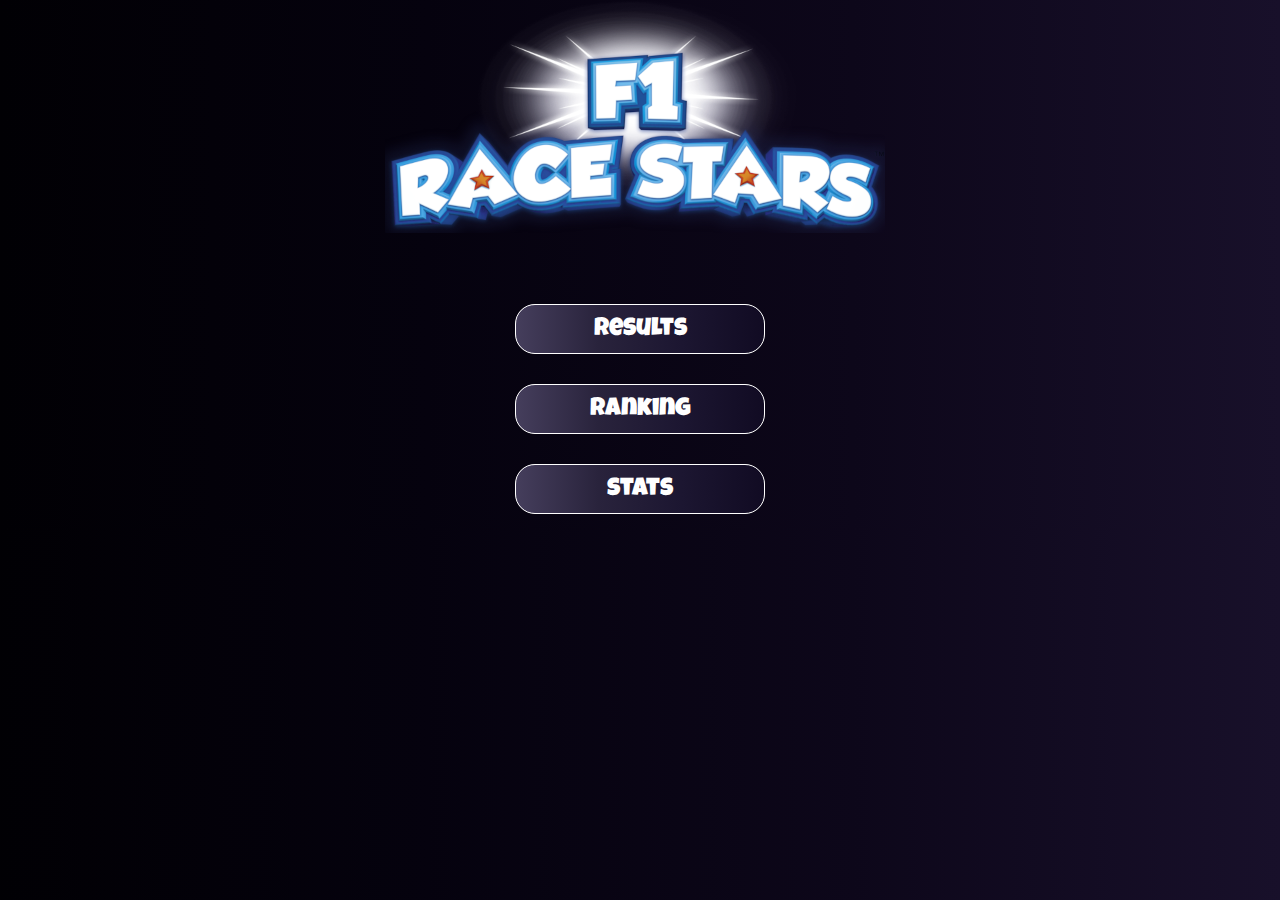
<file: results/index.html>
<!DOCTYPE html>
<html lang="en">
<head>
    <meta charset="UTF-8">
    <meta http-equiv="X-UA-Compatible" content="IE=edge">
    <meta name="viewport" content="width=device-width, initial-scale=1.0">
    <title>Race Stars League</title>
    <link rel="stylesheet" href="index.css">
</head>
<body id="res">

        <h1><a href="index.html"><img src="../img/logom.png" alt=""></a></h1>
        <menu id ="mainmenu">
            <input type="button" value="results" onclick="results()">
            <input type="button" value="ranking" onclick="ranking()">
            <input type="button" value="stats" onclick="stats()">
        </menu>

        <div id="hiddenres">
            <h2>Resultados</h2>
            <table>
            <thead>
                <th>Edição</th>
                <th>🏆 Campeão</th>
                <th>🥈 Vice-campeão</th>
                <th>🥉 Terceiro</th>
            </thead>
            <tbody>
                <tr>
                <td class="edition"><a href="https://media.discordapp.net/attachments/960263390222229545/960263491053293588/unknown.png?width=1189&height=669" target="_blank">1ª edição</a></td>
                <td class="p1"><img src="../img/Gunner.png" alt="">Gunner <span class="McLaren">McLaren</span> <span class="gunnerpt">152pts</span></td>
                <td class="p2"><img src="../img/Sliink.png" alt="">Sliink <span class="Ferrari">Ferrari</span> <span class="sliinkpt">146pts</span></td>
                <td class="p3"><img src="../img/Nekomori.png" alt="">Nekomori <span class="Caterham">Caterham</span> <span class="nekomoript">136pts</span></td>
                </tr><tr>
                <td class="edition"><a href="https://cdn.discordapp.com/attachments/960263390222229545/960290894634950727/unknown.png" target="_blank">2ª edição</a></td>
                <td class="p1"><img src="../img/Sliink.png" alt="">Sliink <span class="Ferrari">Ferrari</span> <span class="sliinkpt">108pts</span></td>
                <td class="p2"><img src="../img/Nekomori.png" alt="">Nekomori <span class="Caterham">Caterham</span> <span class="nekomoript">101pts</span></td>
                <td class="p3"><img src="../img/bot.png" alt="">Bot <span class="Marussia">Marussia</span> <span>78pts</span></td>
                <td class="hidden1">Gunner <span class="McLaren">McLaren</span> <span class="gunnerpt">66pts</span></td>
            
                </tr><tr>
                <td class="edition"><a href="https://media.discordapp.net/attachments/960263390222229545/960298352388485120/unknown.png?width=1189&height=669" target="_blank">3ª edição</a></td>
                <td class="p1"><img src="../img/Nekomori.png" alt="">Nekomori <span class="Caterham">Caterham</span> <span class="nekomoript">81pts</span></td>
                <td class="p2"><img src="../img/bot.png" alt="">Bot <span class="Mercedes">Mercedes</span> <span>61pts</span></td>
                <td class="p3"><img src="../img/Gunner.png" alt="">Gunner <span class="Ferrari">Ferrari</span> <span class="gunnerpt">49pts</span></td>
                <td class="hidden1">Sliink <span class="Ferrari">Ferrari</span> <span class="sliinkpt">49pts</span></td>
            
                </tr><tr>
                <td class="edition"><a href="https://media.discordapp.net/attachments/960263390222229545/960303268368633946/unknown.png?width=1157&height=669" target="_blank">4ª edição</a></td>
                <td class="p1"><img src="../img/Nekomori.png" alt="">Nekomori <span class="Caterham">Caterham</span> <span class="nekomoript">43pts</span></td>
                <td class="p2"><img src="../img/bot.png" alt="">Bot <span class="RedBull">Red Bull</span> <span>43pts</span></td>
                <td class="p3"><img src="../img/bot.png" alt="">Bot <span class="McLaren">McLaren</span> <span>40pts</span></td>
                <td class="hidden1">Gunner <span class="TecNova">TecNova</span> <span class="gunnerpt">35pts</span></td>
                <td class="hidden2">Sliink <span class="Ferrari">Ferrari</span> <span class="sliinkpt">22pts</span></td>
            
                </tr><tr>
                <td class="edition"><a href="https://media.discordapp.net/attachments/960263390222229545/960712081571737610/unknown.png?width=1189&height=669" target="_blank">5ª edição</a></td>
                <td class="p1"><img src="../img/Sliink.png" alt="">Sliink <span class="Ferrari">Ferrari</span> <span class="sliinkpt">103pts</span></td>
                <td class="p2"><img src="../img/Gunner.png" alt="">Gunner <span class="McLaren">McLaren</span> <span class="gunnerpt">89pts</span></td>
                <td class="p3"><img src="../img/Nekomori.png" alt="">Nekomori <span class="Caterham">Caterham</span> <span class="nekomoript">64pts</span></td>
            
                </tr><tr>
                <td class="edition"><a href="https://media.discordapp.net/attachments/960263390222229545/960722578710880316/unknown.png?width=1189&height=669" target="_blank">6ª edição</a></td>
                <td class="p1"><img src="../img/Gunner.png" alt="">Gunner <span class="McLaren">McLaren</span> <span class="gunnerpt">68pts</span></td>
                <td class="p2"><img src="../img/Sliink.png" alt="">Sliink <span class="Ferrari">Ferrari</span> <span class="sliinkpt">49pts</span></td>
                <td class="p3"><img src="../img/bot.png" alt="">Bot <span class="Mercedes">Mercedes</span> <span>34pts</span></td>
                <td class="hidden1">Nekomori <span class="Caterham">Caterham</span> <span class="nekomoript">22pts</span></td>
            
                </tr><tr>
                <td class="edition"><a href="https://media.discordapp.net/attachments/960263390222229545/961430076111601684/unknown.png?width=1189&height=669" target="_blank">7ª edição</a></td>
                <td class="p1"><img src="../img/Nekomori.png" alt="">Nekomori <span class="Caterham">Caterham</span> <span class="nekomoript">109pts</span></td>
                <td class="p2"><img src="../img/Sliink.png" alt="">Sliink <span class="McLaren">McLaren</span> <span class="sliinkpt">94pts</span></td>
                <td class="p3"><img src="../img/Gunner.png" alt="">Gunner <span class="Caterham">Caterham</span> <span class="gunnerpt">67pts</span></td>
               </tr>
               <tr>
                <td class="edition"><a href="https://media.discordapp.net/attachments/960263390222229545/961436556781039706/unknown.png?width=1189&height=669" target="_blank">8ª edição</a></td>
                <td class="p1"><img src="../img/Sliink.png" alt="">Sliink <span class="McLaren">McLaren</span> <span class="sliinkpt">83pts</span></td>
                <td class="p2"><img src="../img/Gunner.png" alt="">Gunner <span class="ToroRosso">Toro Rosso</span> <span class="gunnerpt">76pts</span></td>
                <td class="p3"><img src="../img/Nekomori.png" alt="">Nekomori <span class="Caterham">Caterham</span> <span class="nekomoript">57pts</span></td>           
                </tr>
                <tr>
                <td class="edition"><a href="https://media.discordapp.net/attachments/960263390222229545/961787301850152960/unknown.png?width=1189&height=669" target="_blank">9ª edição</a></td>
                <td class="p1"><img src="../img/Gunner.png" alt="">Gunner <span class="McLaren">McLaren</span> <span class="gunnerpt">110pts</span></td>
                <td class="p2"><img src="../img/Nekomori.png" alt="">Nekomori <span class="Caterham">Caterham</span> <span class="nekomoript">81pts</span></td>
                <td class="p3"><img src="../img/Sliink.png" alt="">Sliink <span class="Ferrari">Ferrari</span> <span class="sliinkpt">56pts</span></td>           
                </tr>
                <tr>
                <td class="edition"><a href="https://media.discordapp.net/attachments/960263390222229545/961794258040410122/unknown.png?width=1189&height=669" target="_blank">10ª edição</a></td>
                <td class="p1"><img src="../img/Sliink.png" alt="">Sliink <span class="Ferrari">Ferrari</span> <span class="sliinkpt">67pts</span></td>
                <td class="p2"><img src="../img/Nekomori.png" alt="">Nekomori <span class="Caterham">Caterham</span> <span class="nekomoript">62pts</span></td>
                <td class="p3"><img src="../img/bot.png" alt="">Bot <span class="Lotus">Lotus</span> <span>56pts</span></td>           
                <td class="hidden1">Gunner <span class="McLaren">McLaren</span> <span class="gunnerpt">52pts</span></td>
                <tr>
                
                <td class="edition"><a href="https://media.discordapp.net/attachments/960263390222229545/962186431239966720/unknown.png?width=1189&height=669" target="_blank">11ª edição</a></td>
                <td class="p1"><img src="../img/Gunner.png" alt="">Gunner <span class="Caterham">Caterham</span> <span class="gunnerpt">89pts</span></td>
                <td class="p2"><img src="../img/Sliink.png" alt="">Sliink <span class="Ferrari">Ferrari</span> <span class="sliinkpt">83pts</span></td>
                <td class="p3"><img src="../img/Nekomori.png" alt="">Nekomori <span class="Caterham">Caterham</span> <span class="nekomoript">82pts</span></td>           
            </tr>
            <tr>
                <td class="edition"><a href="https://media.discordapp.net/attachments/960263390222229545/962792695057760316/unknown.png?width=1189&height=669" target="_blank">12ª edição</a></td>
                <td class="p1"><img src="../img/Sliink.png" alt="">Sliink <span class="Ferrari">Ferrari</span> <span class="sliinkpt">185pts</span></td>
                <td class="p2"><img src="../img/Gunner.png" alt="">Gunner <span class="McLaren">McLaren</span> <span class="gunnerpt">175pts</span></td>
                <td class="p3"><img src="../img/Nekomori.png" alt="">Nekomori <span class="Caterham">Caterham</span> <span class="nekomoript">136pts</span></td>           
            </tr>
            <tr>
                <td class="edition"><a href="https://media.discordapp.net/attachments/960263390222229545/962801151147905104/unknown.png?width=1189&height=669" target="_blank">13ª edição</a></td>
                <td class="p1"><img src="../img/Nekomori.png" alt="">Nekomori <span class="Caterham">Caterham</span> <span class="nekomoript">68pts</span></td>
                <td class="p2"><img src="../img/Sliink.png" alt="">Sliink <span class="Ferrari">Ferrari</span> <span class="sliinkpt">58pts</span></td>
                <td class="p3"><img src="../img/Gunner.png" alt="">Gunner <span class="Ferrari">Ferrari</span> <span class="gunnerpt">45pts</span></td>           
            </tr>
            <tr>
                <td class="edition"><a href="https://media.discordapp.net/attachments/960263390222229545/964678823541080114/unknown.png?width=1189&height=669" target="_blank">14ª edição</a></td>
                <td class="p1"><img src="../img/Sliink.png" alt="">Sliink <span class="Ferrari">Ferrari</span> <span class="sliinkpt">80pts</span></td>
                <td class="p2"><img src="../img/Gunner.png" alt="">Gunner <span class="McLaren">McLaren</span> <span class="gunnerpt">73pts</span></td>
                <td class="p3"><img src="../img/Nekomori.png" alt="">Nekomori <span class="Marussia">Marussia</span> <span class="nekomoript">62pts</span></td>           
            </tr>
            <tr>
                <td class="edition"><a href="https://media.discordapp.net/attachments/960263390222229545/964694639477129256/unknown.png?width=1189&height=669" target="_blank">15ª edição</a></td>
                <td class="p1"><img src="../img/Gunner.png" alt="">Gunner <span class="McLaren">McLaren</span> <span class="gunnerpt">122pts</span></td>
                <td class="p2"><img src="../img/Sliink.png" alt="">Sliink <span class="Ferrari">Ferrari</span> <span class="sliinkpt">70pts</span></td>
                <td class="p3"><img src="../img/bot.png" alt="">Bot <span class="Mercedes">Mercedes</span> <span>68pts</span></td>     
                <td class="hidden1">Nekomori <span class="Williams">Williams</span> <span class="nekomoript">64pts</span></td>
            
            </tr>
            <tr>
                <td class="edition"><a href="https://media.discordapp.net/attachments/960263390222229545/1000526633964408862/unknown.png?width=1189&height=669" target="_blank">16ª edição</a></td>
                <td class="p1"><img src="../img/Nekomori.png" alt="">Nekomori <span class="Satsu">Satsu</span> <span class="nekomoript">88pts</span></td>
                <td class="p2"><img src="../img/Gunner.png" alt="">Gunner <span class="McLaren">McLaren</span> <span class="gunnerpt">73pts</span></td>
                <td class="p3"><img src="../img/Sliink.png" alt="">Sliink <span class="Ferrari">Ferrari</span> <span class="sliinkpt">63pts</span></td>           
            </tr>
            <tr>
                <td class="edition"><a href="https://media.discordapp.net/attachments/960263390222229545/1000533308918206464/unknown.png?width=1189&height=669" target="_blank">17ª edição</a></td>
                <td class="p1"><img src="../img/Gunner.png" alt="">Gunner <span class="ToroRosso">Toro Rosso</span> <span class="gunnerpt">65pts</span></td>
                <td class="p2"><img src="../img/Sliink.png" alt="">Sliink <span class="Ferrari">Ferrari</span> <span class="sliinkpt">58pts</span></td>
                <td class="p3"><img src="../img/Nekomori.png" alt="">Nekomori <span class="Caterham">Caterham</span> <span class="nekomoript">51pts</span></td>           
            </tr>
            <tr>
                <td class="edition"><a href="https://media.discordapp.net/attachments/960263390222229545/1000573734937182298/unknown.png?width=1189&height=669" target="_blank">18ª edição</a></td>
                <td class="p1"><img src="../img/bot.png" alt="">Bot <span class="Williams">Williams</span> <span>70pts</span></td>
                <td class="p2"><img src="../img/Sliink.png" alt="">Sliink <span class="Mercedes">Mercedes</span> <span class="sliinkpt">45pts</span></td>
                <td class="p3"><img src="../img/bot.png" alt="">Bot <span class="Marussia">Marussia</span> <span>45pts</span></td>    
                <td class="hidden1">Gunner <span class="McLaren">McLaren</span> <span class="gunnerpt">41pts</span></td>
                <td class="hidden2">Nekomori <span class="Caterham">Caterham</span> <span class="nekomoript">39pts</span></td>       
            </tr>
            <tr>
                <td class="edition"><a href="https://media.discordapp.net/attachments/960263390222229545/1000581032560570439/unknown.png?width=1189&height=669" target="_blank">19ª edição</a></td>
                <td class="p1"><img src="../img/Sliink.png" alt="">Sliink <span class="Lotus">Lotus</span> <span class="sliinkpt">85pts</span></td>
                <td class="p2"><img src="../img/Gunner.png" alt="">Gunner <span class="McLaren">McLaren</span> <span class="gunnerpt">81pts</span></td>
                <td class="p3"><img src="../img/bot.png" alt="">Bot <span class="Williams">Williams</span> <span>67pts</span></td>       
                <td class="hidden1">Nekomori <span class="Caterham">Caterham</span> <span class="nekomoript">43pts</span></td>    
            </tr>
            <tr>
                <td class="edition"><a href="https://media.discordapp.net/attachments/960263390222229545/1000923716856856606/unknown.png?width=1189&height=669" target="_blank">20ª edição</a></td>
                <td class="p1"><img src="../img/Gunner.png" alt="">Gunner <span class="McLaren">McLaren</span> <span class="gunnerpt">120pts</span></td>
                <td class="p2"><img src="../img/bot.png" alt="">Bot <span class="HRT">HRT</span> <span>105pts</span></td>
                <td class="p3"><img src="../img/Nekomori.png" alt="">Nekomori <span class="Caterham">Caterham</span> <span class="nekomoript">92pts</span></td>      
                <td class="hidden1">Sliink <span class="Ferrari">Ferrari</span> <span class="sliinkpt">81pts</span></td>     
            </tr>
            <tr>
            <td class="edition"><a href="https://media.discordapp.net/attachments/1003029146567450644/1071722687749173258/image.png" target="_blank">21ª edição</a></td>
            <td class="p1"><img src="../img/Sliink.png" alt="">Sliink <span class="Ferrari">Ferrari</span> <span class="dif sliinkpt">26pts</span></td>
            <td class="p2"><img src="../img/Gunner.png" alt="">Gunner <span class="McLaren">McLaren</span> <span class="dif gunnerpt">14pts</span></td>
            <td class="p3"><img src="../img/Nekomori.png" alt="">Nekomori <span class="Caterham">Caterham</span> <span class="dif nekomoript">12pts</span></td>
            </tr>
            <tr>
            <td class="edition"><a href="https://media.discordapp.net/attachments/1003386945780580423/1071573074840911943/image.png" target="_blank">22ª edição</a></td>
            <td class="p1"><img src="../img/Nekomori.png" alt="">Nekomori <span class="Caterham">Caterham</span> <span class="dif nekomoript">7pts</span></td>
            <td class="p2"><img src="../img/Sliink.png" alt="">Sliink <span class="Ferrari">Ferrari</span> <span class="dif sliinkpt">6pts</span></td>
            <td class="p3"><img src="../img/Gunner.png" alt="">Gunner <span class="Caterham">Caterham</span> <span class="dif gunnerpt">6pts</span></td>
            </tr><tr>
            <td class="edition"><a href="https://media.discordapp.net/attachments/1003386945780580423/1071573476214837258/image.png" target="_blank">23ª edição</a></td>
            <td class="p1"><img src="../img/Nekomori.png" alt="">Nekomori <span class="Caterham">Caterham</span> <span class="dif nekomoript">8pts</span></td>
            <td class="p2"><img src="../img/Gunner.png" alt="">Gunner <span class="Caterham">Caterham</span> <span class="dif gunnerpt">5pts</span></td>
            <td class="p3"><img src="../img/Sliink.png" alt="">Sliink <span class="Sauber">Sauber</span> <span class="dif sliinkpt">5pts</span></td>
            </tr><tr>
            <td class="edition"><a href="https://media.discordapp.net/attachments/1007080878922543105/1071573804440096819/image.png" target="_blank">24ª edição</a></td>
            <td class="p1"><img src="../img/Nekomori.png" alt="">Nekomori <span class="Caterham">Caterham</span> <span class="dif nekomoript">7pts</span></td>
            <td class="p2"><img src="../img/Gunner.png" alt="">Gunner <span class="RedBull">Red Bull</span> <span class="dif gunnerpt">6pts</span></td>
            <td class="p3"><img src="../img/Sliink.png" alt="">Sliink <span class="Ferrari">Ferrari</span> <span class="dif sliinkpt">4pts</span></td>
            </tr><tr>
            <td class="edition"><a href="https://media.discordapp.net/attachments/1008075422002597908/1071574066080776282/image.png" target="_blank">25ª edição</a></td>
            <td class="p1"><img src="../img/Nekomori.png" alt="">Nekomori <span class="Caterham">Caterham</span> <span class="dif nekomoript">7pts</span></td>
            <td class="p2"><img src="../img/Sliink.png" alt="">Sliink <span class="Ferrari">Ferrari</span> <span class="dif sliinkpt">5pts</span></td>
            <td class="p3"><img src="../img/Gunner.png" alt="">Gunner <span class="Caterham">Caterham</span> <span class="dif gunnerpt">4pts</span></td>
            </tr><tr>
            <td class="edition"><a href="https://media.discordapp.net/attachments/1009589258790641755/1071574327562096740/image.png" target="_blank">26ª edição</a></td>
            <td class="p1"><img src="../img/Nekomori.png" alt="">Nekomori <span class="Caterham">Caterham</span> <span class="dif nekomoript">7pts</span></td>
            <td class="p2"><img src="../img/Gunner.png" alt="">Gunner <span class="Caterham">Caterham</span> <span class="dif gunnerpt">5pts</span></td>
            <td class="p3"><img src="../img/Sliink.png" alt="">Sliink <span class="Ferrari">Ferrari</span> <span class="dif sliinkpt">4pts</span></td>
            </tr><tr>
            <td class="edition"><a href="https://media.discordapp.net/attachments/1009599360612434060/1071574717573636106/image.png" target="_blank">27ª edição</a></td>
            <td class="p1"><img src="../img/Nekomori.png" alt="">Nekomori <span class="Caterham">Caterham</span> <span class="dif nekomoript">9pts</span></td>
            <td class="p2"><img src="../img/Sliink.png" alt="">Sliink <span class="Ferrari">Ferrari</span> <span class="dif sliinkpt">6pts</span></td>
            <td class="p3"><img src="../img/Gunner.png" alt="">Gunner <span class="Caterham">Caterham</span> <span class="dif gunnerpt">3pts</span></td>
            </tr><tr>
            <td class="edition"><a href="https://media.discordapp.net/attachments/1010710379292278906/1071575020066852875/image.png" target="_blank">28ª edição</a></td>
            <td class="p1"><img src="../img/Gunner.png" alt="">Gunner <span class="Caterham">Caterham</span> <span class="dif gunnerpt">7pts</span></td>
            <td class="p2"><img src="../img/Sliink.png" alt="">Sliink <span class="Lotus">Lotus</span> <span class="dif sliinkpt">6pts</span></td>
            <td class="p3"><img src="../img/Nekomori.png" alt="">Nekomori <span class="Caterham">Caterham</span> <span class="dif nekomoript">5pts</span></td>
            </tr><tr>
            <td class="edition"><a href="https://media.discordapp.net/attachments/960263390222229545/1011803444643889213/unknown.png?width=1189&height=669" target="_blank">29ª edição</a></td>
            <td class="p1"><img src="../img/Nekomori.png" alt="">Nekomori <span class="Caterham">Caterham</span> <span class="nekomoript">58pts</span></td>
            <td class="p2"><img src="../img/bot.png" alt="">Bot <span class="Sauber">Sauber</span> <span>53pts</span></td>
            <td class="p3"><img src="../img/Gunner.png" alt="">Gunner <span class="McLaren">McLaren</span> <span class="gunnerpt">35pts</span></td>
            <td class="hidden1">Sliink <span class="Lotus">Lotus</span> <span class="sliinkpt">19pts</span></td>
            </tr>
            <tr>
            <td class="edition"><a href="https://media.discordapp.net/attachments/960263390222229545/1016088965419384942/unknown.png?width=1189&height=669" target="_blank">30ª edição</a></td>
            <td class="p1"><img src="../img/Sliink.png" alt="">Sliink <span class="McLaren">McLaren</span> <span class="sliinkpt">58pts</span></td>
            <td class="p2"><img src="../img/bot.png" alt="">Bot <span class="ForceIndia">Force India</span> <span>47pts</span></td>
            <td class="p3"><img src="../img/Gunner.png" alt="">Gunner <span class="McLaren">McLaren</span> <span class="gunnerpt">42pts</span></td>
            <td class="hidden1">Nekomori <span class="Caterham">Caterham</span> <span class="nekomoript">31pts</span></td>
            </tr>
            <tr>
            <td class="edition"><a href="https://media.discordapp.net/attachments/960263390222229545/1070493705993195661/image.png?width=1189&height=669" target="_blank">31ª edição</a></td>
            <td class="p1"><img src="../img/Sliink.png" alt="">Sliink <span class="Lotus">Lotus</span> <span class="sliinkpt">94pts</span></td>
            <td class="p2"><img src="../img/Gunner.png" alt="">Gunner <span class="Caterham">Caterham</span> <span class="gunnerpt">88pts</span></td>
            <td class="p3"><img src="../img/Nekomori.png" alt="">Nekomori <span class="Caterham">Caterham</span> <span class="nekomoript">73pts</span></td>
            </tr>
            <tr>
                <td class="edition"><a href="https://media.discordapp.net/attachments/960263390222229545/1071831730966757456/image.png?width=1189&height=669" target="_blank">32ª edição</a></td>
                <td class="p1"><img src="../img/Nekomori.png" alt="">Nekomori <span class="Caterham">Caterham</span> <span class="nekomoript">91pts</span></td>
                <td class="p2"><img src="../img/Sliink.png" alt="">Sliink <span class="Lotus">Lotus</span> <span class="sliinkpt">81pts</span></td>
                <td class="p3"><img src="../img/Gunner.png" alt="">Gunner <span class="McLaren">McLaren</span> <span class="gunnerpt">60pts</span></td>
                </tr>
                <tr>
                <td class="edition"><a href="https://media.discordapp.net/attachments/960263390222229545/1071841054778724402/image.png?width=1189&height=669" target="_blank">33ª edição</a></td>
                <td class="p1"><img src="../img/Sliink.png" alt="">Sliink <span class="Ferrari">Ferrari</span> <span class="sliinkpt">103pts</span></td>
                <td class="p2"><img src="../img/Gunner.png" alt="">Gunner <span class="RedBull">Red Bull</span> <span class="gunnerpt">94pts</span></td>
                <td class="p3"><img src="../img/bot.png" alt="">Bot <span class="Williams">Williams</span> <span>69pts</span></td>
                <td class="hidden1">Nekomori <span class="Caterham">Caterham</span> <span class="nekomoript">62pts</span></td>
                </tr>
            
            
                </tbody>
        </div>
</table> 
    
    <script src="index.js"></script>
</body>
</html>
</file>
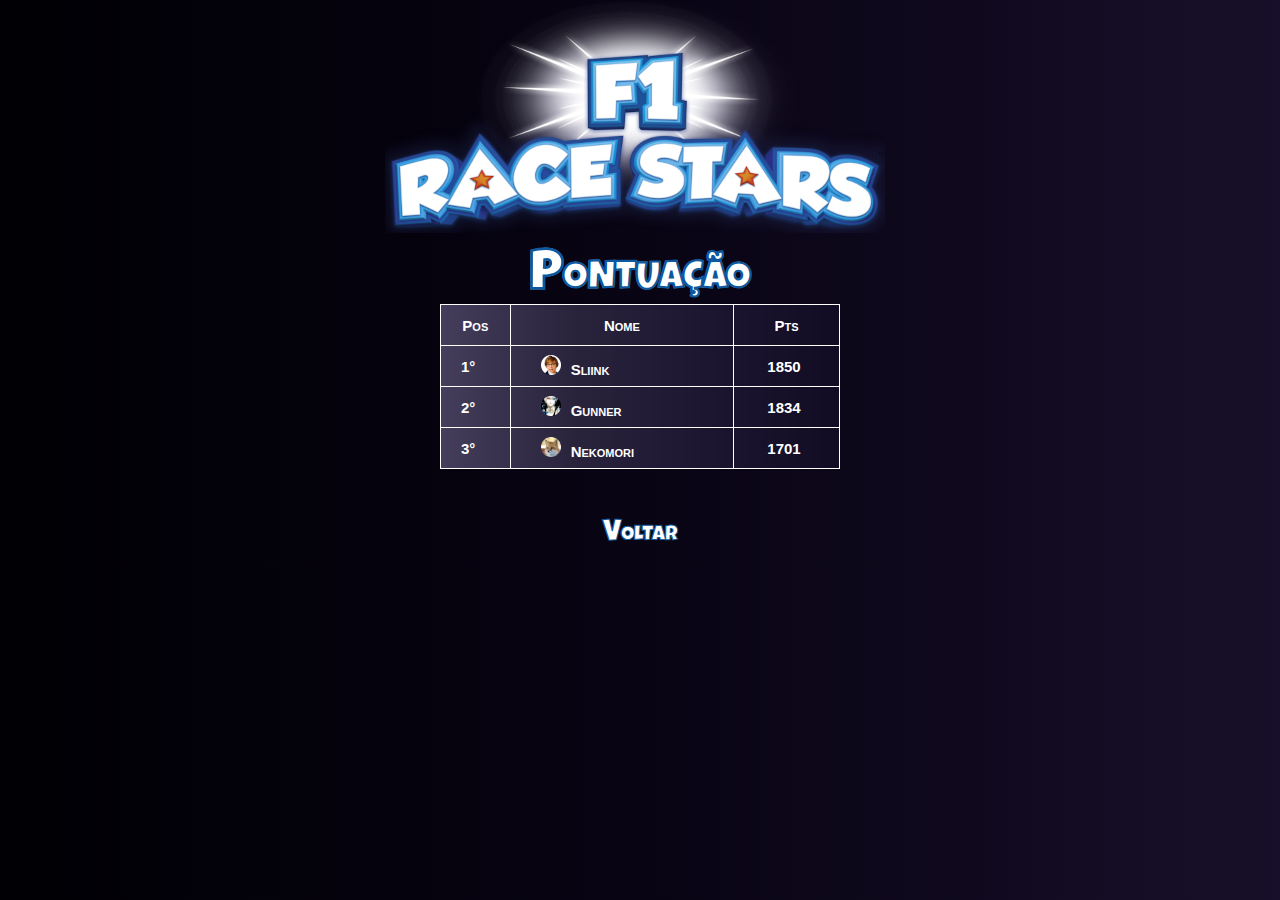
<file: pontuacao/pontuacao.html>
<!DOCTYPE html>
<html lang="en">
<head>
    <meta charset="UTF-8">
    <meta http-equiv="X-UA-Compatible" content="IE=edge">
    <meta name="viewport" content="width=device-width, initial-scale=1.0">
    <title>Race Stars League</title>
    <link rel="stylesheet" href="pontuacao.css">
</head>
<body>
    <h1><a href="../index.html"><img src="../img/logom.png" alt=""></a></h1>
    <h2>Pontuação</h2>
    <table id="pontos">
        <thead>
            <tr>
                <th>Pos</th>
                <th>Nome</th>
                <th>Pts</th>
            </tr>
        </thead>
        <tbody>
            <tr>
                <td>1°</td>
                <td class="name"><img src="../img/Sliink.png" alt="">Sliink</td>
                <td class="pts">1850</td>
            </tr>
            <tr>
                <td>2°</td>
                <td class="name"><img src="../img/Gunner.png" alt="">Gunner</td>
                <td class="pts">1834</td>
            </tr>
            <tr>
                <td>3°</td>
                <td class="name"><img src="../img/Nekomori.png" alt="">Nekomori</td>
                <td class="pts">1701</td>
            </tr>
            </tbody>
    </table>
    <div id="voltar">
        <p><a href="../index.html">Voltar</a></p>
    </div>

    
    
</body>
</html>
</file>
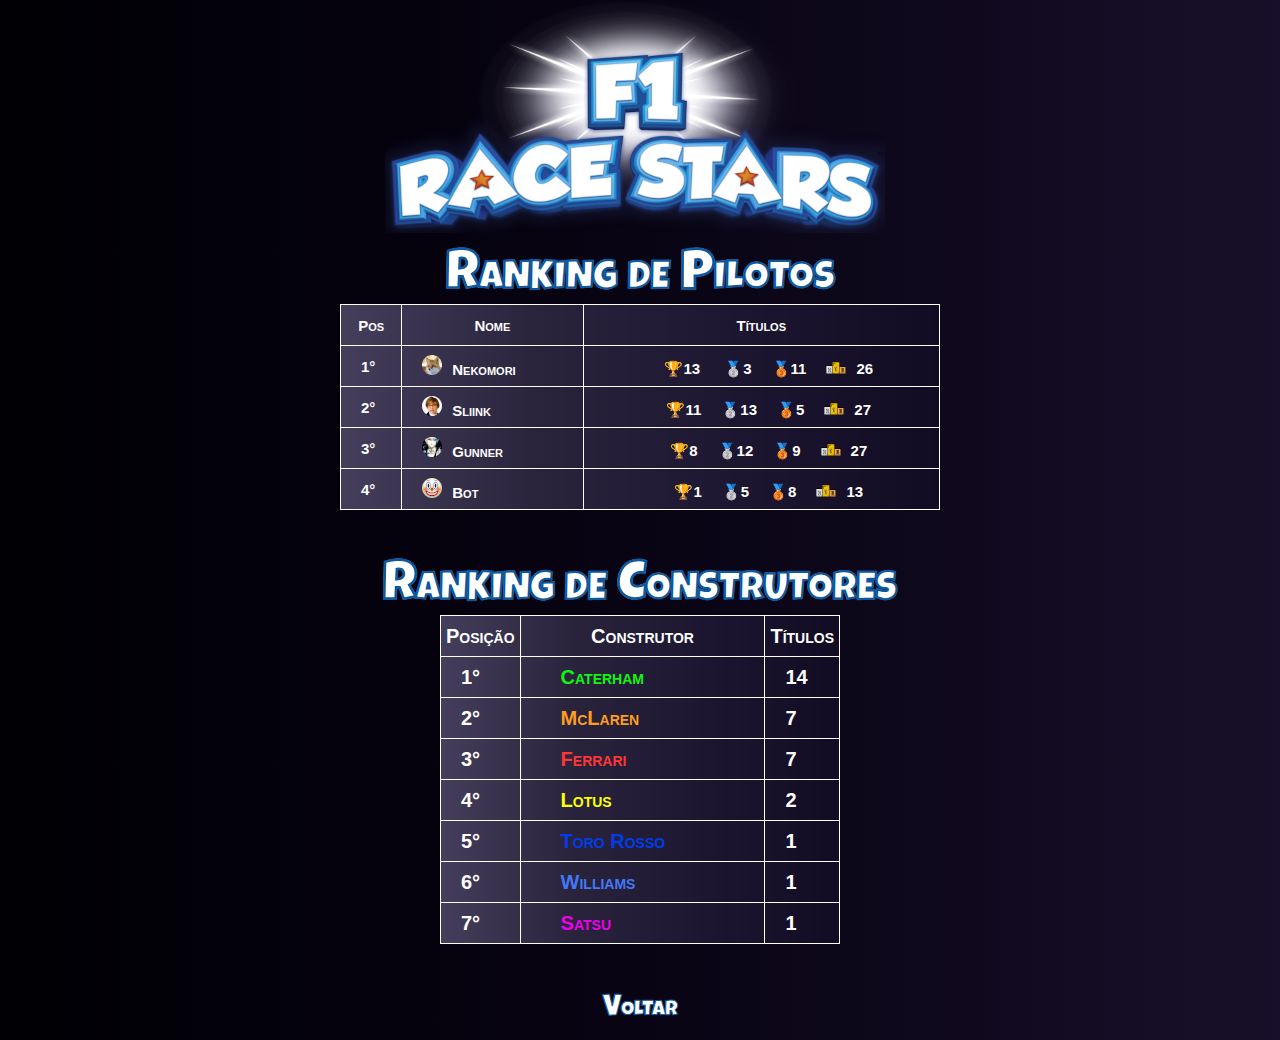
<file: ranking/ranking.html>
<!DOCTYPE html>
<html lang="en">
<head>
    <meta charset="UTF-8">
    <meta http-equiv="X-UA-Compatible" content="IE=edge">
    <meta name="viewport" content="width=device-width, initial-scale=1.0">
    <title>Race Stars League</title>
    <link rel="stylesheet" href="ranking.css">
</head>
<body>
    <h1><a href="../index.html"><img src="../img/logom.png" alt=""></a></h1>
    <h2>Ranking de Pilotos</h2>
    <table>
        <thead>
            <tr>
            <th>Pos</th>
            <th>Nome</th>
            <th>Títulos</th>
            </tr> 
        </thead>
        <tbody>
            <tr>
            <td>1°</td>
            <td><img src="../img/Nekomori.png" alt="">Nekomori</td>
            <td class="tp"><span>🏆13 </span><span>🥈3</span><span>🥉11</span><span><img src="../img/podium.png" alt="">26</span></td>
            </tr>
            <tr>
            <td>2°</td>
            <td><img src="../img/Sliink.png" alt="">Sliink</td>
            <td class="tp"><span>🏆11</span><span>🥈13</span><span>🥉5</span><span><img src="../img/podium.png" alt="">27</span></td>
            </tr>
            <tr>
            <td>3°</td>
            <td><img src="../img/Gunner.png" alt="">Gunner</td>
            <td class="tp"><span>🏆8</span><span>🥈12</span><span>🥉9</span><span><img src="../img/podium.png" alt="">27</span></td>
            </tr>
            <tr>
            <td>4°</td>
            <td><img src="../img/bot.png" alt="">Bot</td>
            <td class="tp"><span>🏆1</span><span>🥈5</span><span>🥉8</span><span><img src="../img/podium.png" alt="">13</span></td>
            </tr>
            </tbody>
    </table>

    <h2>Ranking de Construtores</h2>
    <table id="construtor">
        <thead>
            <tr>
                <th class="const">Posição</th>
                <th>Construtor</th>
                <th class="const">Títulos</th>
            </tr>
        </thead>
        <tbody>
            <tr>
                <td class="const">1°</td>
                <td> <span id="Caterham">Caterham</span> </td>
                <td class="const">14</td>
            </tr>
            <tr>
                <td class="const">2°</td>
                <td><span id="McLaren">McLaren</span></td>
                <td class="const">7</td>
            </tr>
            <tr>
                <td class="const">3°</td>
                <td><span id="Ferrari">Ferrari</span></td>
                <td class="const">7</td>
            </tr>
            <tr>
                <td class="const">4°</td>
                <td><span id="Lotus">Lotus</span></td>
                <td class="const">2</td>
            </tr>
            <tr>
                <td class="const">5°</td>
                <td><span id="ToroRosso">Toro Rosso</span></td>
                <td class="const">1</td>
            </tr>
            <tr>
                <td class="const">6°</td>
                <td><span id="Williams">Williams</span></td>
                <td class="const">1</td>
            </tr>
            <tr>
                <td class="const">7°</td>
                <td><span id="Satsu">Satsu</span></td>
                <td class="const">1</td>
            </tr>
        </tbody>
    </table>

        <div id="voltar">
            <p><a href="../index.html">Voltar</a></p>
        </div>
    
</body>
</html>
</file>
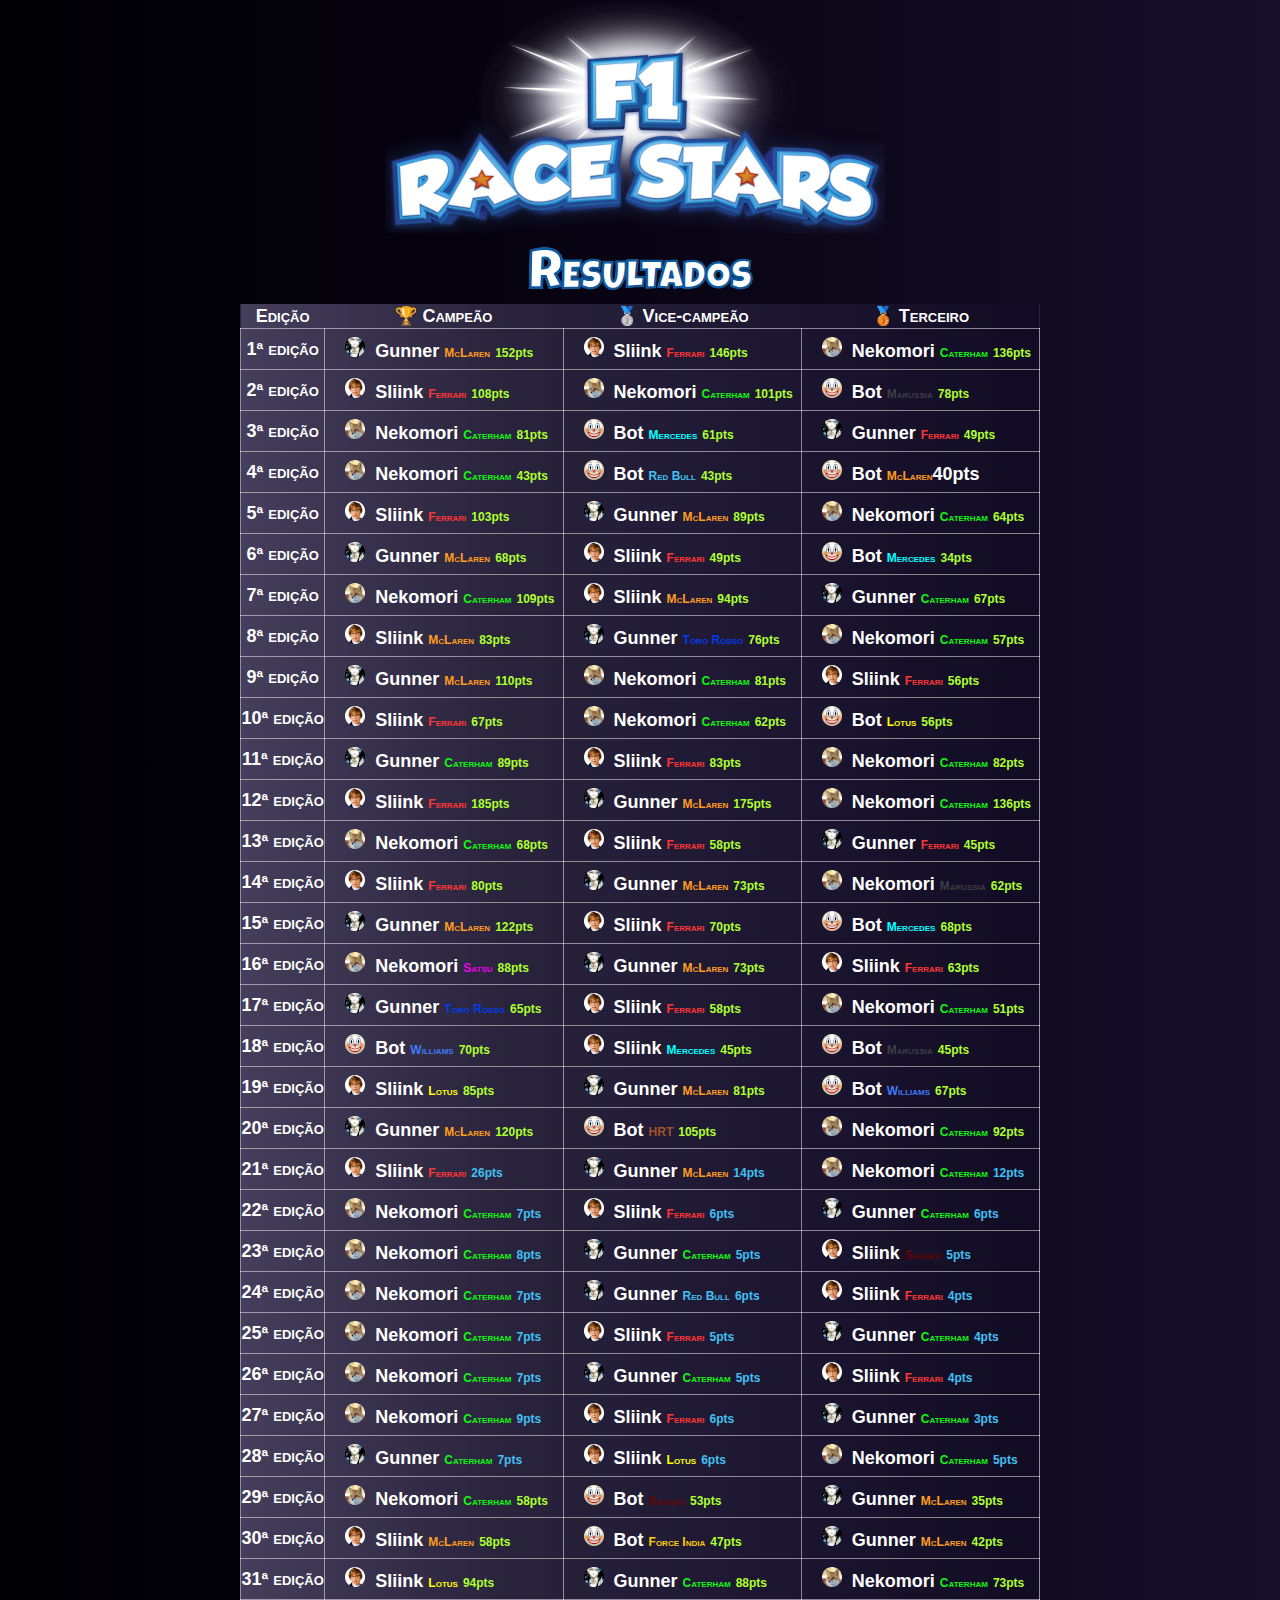
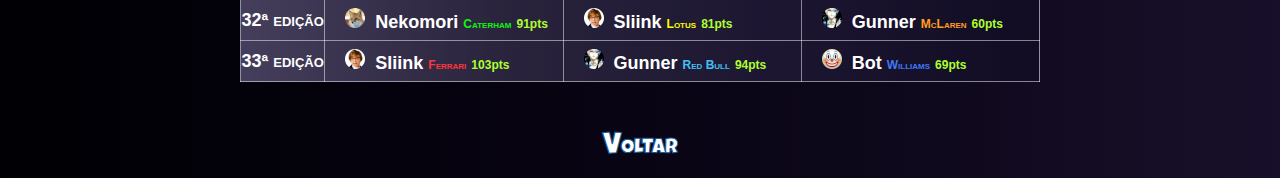
<file: results/results.html>
<!DOCTYPE html>
<html lang="en">
<head>
    <meta charset="UTF-8">
    <meta http-equiv="X-UA-Compatible" content="IE=edge">
    <meta name="viewport" content="width=device-width, initial-scale=1.0">
    <title>Race Stars League</title>
    <link rel="stylesheet" href="results.css">
</head>
<body>
    <h1><a href="../index.html"><img src="../img/logom.png" alt=""></a></h1>
    <h2>Resultados</h2>
    <table>
        <thead>
            <th>Edição</th>
            <th>🏆 Campeão</th>
            <th>🥈 Vice-campeão</th>
            <th>🥉 Terceiro</th>
        </thead>
        <tbody>
            <tr>
            <td class="edition"><a href="https://media.discordapp.net/attachments/960263390222229545/960263491053293588/unknown.png?width=1189&height=669" target="_blank">1ª edição</a></td>
            <td class="p1"><img src="../img/Gunner.png" alt="">Gunner <span class="McLaren">McLaren</span> <span>152pts</span></td>
            <td class="p2"><img src="../img/Sliink.png" alt="">Sliink <span class="Ferrari">Ferrari</span> <span>146pts</span></td>
            <td class="p3"><img src="../img/Nekomori.png" alt="">Nekomori <span class="Caterham">Caterham</span> <span>136pts</span></td>
            </tr><tr>
            <td class="edition"><a href="https://cdn.discordapp.com/attachments/960263390222229545/960290894634950727/unknown.png" target="_blank">2ª edição</a></td>
            <td class="p1"><img src="../img/Sliink.png" alt="">Sliink <span class="Ferrari">Ferrari</span> <span>108pts</span></td>
            <td class="p2"><img src="../img/Nekomori.png" alt="">Nekomori <span class="Caterham">Caterham</span> <span>101pts</span></td>
            <td class="p3"><img src="../img/bot.png" alt="">Bot <span class="Marussia">Marussia</span> <span>78pts</span></td>
        
            </tr><tr>
            <td class="edition"><a href="https://media.discordapp.net/attachments/960263390222229545/960298352388485120/unknown.png?width=1189&height=669" target="_blank">3ª edição</a></td>
            <td class="p1"><img src="../img/Nekomori.png" alt="">Nekomori <span class="Caterham">Caterham</span> <span>81pts</span></td>
            <td class="p2"><img src="../img/bot.png" alt="">Bot <span class="Mercedes">Mercedes</span> <span>61pts</span></td>
            <td class="p3"><img src="../img/Gunner.png" alt="">Gunner <span class="Ferrari">Ferrari</span> <span>49pts</span></td>

            </tr><tr>
            <td class="edition"><a href="https://media.discordapp.net/attachments/960263390222229545/960303268368633946/unknown.png?width=1157&height=669" target="_blank">4ª edição</a></td>
            <td class="p1"><img src="../img/Nekomori.png" alt="">Nekomori <span class="Caterham">Caterham</span> <span>43pts</span></td>
            <td class="p2"><img src="../img/bot.png" alt="">Bot <span class="RedBull">Red Bull</span> <span>43pts</span></td>
            <td class="p3"><img src="../img/bot.png" alt="">Bot <span class="McLaren">McLaren</span>40pts</span></td>

            </tr><tr>
            <td class="edition"><a href="https://media.discordapp.net/attachments/960263390222229545/960712081571737610/unknown.png?width=1189&height=669" target="_blank">5ª edição</a></td>
            <td class="p1"><img src="../img/Sliink.png" alt="">Sliink <span class="Ferrari">Ferrari</span> <span>103pts</span></td>
            <td class="p2"><img src="../img/Gunner.png" alt="">Gunner <span class="McLaren">McLaren</span> <span>89pts</span></td>
            <td class="p3"><img src="../img/Nekomori.png" alt="">Nekomori <span class="Caterham">Caterham</span> <span>64pts</span></td>

            </tr><tr>
            <td class="edition"><a href="https://media.discordapp.net/attachments/960263390222229545/960722578710880316/unknown.png?width=1189&height=669" target="_blank">6ª edição</a></td>
            <td class="p1"><img src="../img/Gunner.png" alt="">Gunner <span class="McLaren">McLaren</span> <span>68pts</span></td>
            <td class="p2"><img src="../img/Sliink.png" alt="">Sliink <span class="Ferrari">Ferrari</span> <span>49pts</span></td>
            <td class="p3"><img src="../img/bot.png" alt="">Bot <span class="Mercedes">Mercedes</span> <span>34pts</span></td>

            </tr><tr>
            <td class="edition"><a href="https://media.discordapp.net/attachments/960263390222229545/961430076111601684/unknown.png?width=1189&height=669" target="_blank">7ª edição</a></td>
            <td class="p1"><img src="../img/Nekomori.png" alt="">Nekomori <span class="Caterham">Caterham</span> <span>109pts</span></td>
            <td class="p2"><img src="../img/Sliink.png" alt="">Sliink <span class="McLaren">McLaren</span> <span>94pts</span></td>
            <td class="p3"><img src="../img/Gunner.png" alt="">Gunner <span class="Caterham">Caterham</span> <span>67pts</span></td>
           </tr><tr>
            <td class="edition"><a href="https://media.discordapp.net/attachments/960263390222229545/961436556781039706/unknown.png?width=1189&height=669" target="_blank">8ª edição</a></td>
            <td class="p1"><img src="../img/Sliink.png" alt="">Sliink <span class="McLaren">McLaren</span> <span>83pts</span></td>
            <td class="p2"><img src="../img/Gunner.png" alt="">Gunner <span class="ToroRosso">Toro Rosso</span> <span>76pts</span></td>
            <td class="p3"><img src="../img/Nekomori.png" alt="">Nekomori <span class="Caterham">Caterham</span> <span>57pts</span></td>           </tr><tr>
            <td class="edition"><a href="https://media.discordapp.net/attachments/960263390222229545/961787301850152960/unknown.png?width=1189&height=669" target="_blank">9ª edição</a></td>
            <td class="p1"><img src="../img/Gunner.png" alt="">Gunner <span class="McLaren">McLaren</span> <span>110pts</span></td>
            <td class="p2"><img src="../img/Nekomori.png" alt="">Nekomori <span class="Caterham">Caterham</span> <span>81pts</span></td>
            <td class="p3"><img src="../img/Sliink.png" alt="">Sliink <span class="Ferrari">Ferrari</span> <span>56pts</span></td>           </tr><tr>
            <td class="edition"><a href="https://media.discordapp.net/attachments/960263390222229545/961794258040410122/unknown.png?width=1189&height=669" target="_blank">10ª edição</a></td>
            <td class="p1"><img src="../img/Sliink.png" alt="">Sliink <span class="Ferrari">Ferrari</span> <span>67pts</span></td>
            <td class="p2"><img src="../img/Nekomori.png" alt="">Nekomori <span class="Caterham">Caterham</span> <span>62pts</span></td>
            <td class="p3"><img src="../img/bot.png" alt="">Bot <span class="Lotus">Lotus</span> <span>56pts</span></td>           </tbody><tr>
            <td class="edition"><a href="https://media.discordapp.net/attachments/960263390222229545/962186431239966720/unknown.png?width=1189&height=669" target="_blank">11ª edição</a></td>
            <td class="p1"><img src="../img/Gunner.png" alt="">Gunner <span class="Caterham">Caterham</span> <span>89pts</span></td>
            <td class="p2"><img src="../img/Sliink.png" alt="">Sliink <span class="Ferrari">Ferrari</span> <span>83pts</span></td>
            <td class="p3"><img src="../img/Nekomori.png" alt="">Nekomori <span class="Caterham">Caterham</span> <span>82pts</span></td>           </tr><tr>
            <td class="edition"><a href="https://media.discordapp.net/attachments/960263390222229545/962792695057760316/unknown.png?width=1189&height=669" target="_blank">12ª edição</a></td>
            <td class="p1"><img src="../img/Sliink.png" alt="">Sliink <span class="Ferrari">Ferrari</span> <span>185pts</span></td>
            <td class="p2"><img src="../img/Gunner.png" alt="">Gunner <span class="McLaren">McLaren</span> <span>175pts</span></td>
            <td class="p3"><img src="../img/Nekomori.png" alt="">Nekomori <span class="Caterham">Caterham</span> <span>136pts</span></td>           </tr><tr>
            <td class="edition"><a href="https://media.discordapp.net/attachments/960263390222229545/962801151147905104/unknown.png?width=1189&height=669" target="_blank">13ª edição</a></td>
            <td class="p1"><img src="../img/Nekomori.png" alt="">Nekomori <span class="Caterham">Caterham</span> <span>68pts</span></td>
            <td class="p2"><img src="../img/Sliink.png" alt="">Sliink <span class="Ferrari">Ferrari</span> <span>58pts</span></td>
            <td class="p3"><img src="../img/Gunner.png" alt="">Gunner <span class="Ferrari">Ferrari</span> <span>45pts</span></td>           </tr><tr>
            <td class="edition"><a href="https://media.discordapp.net/attachments/960263390222229545/964678823541080114/unknown.png?width=1189&height=669" target="_blank">14ª edição</a></td>
            <td class="p1"><img src="../img/Sliink.png" alt="">Sliink <span class="Ferrari">Ferrari</span> <span>80pts</span></td>
            <td class="p2"><img src="../img/Gunner.png" alt="">Gunner <span class="McLaren">McLaren</span> <span>73pts</span></td>
            <td class="p3"><img src="../img/Nekomori.png" alt="">Nekomori <span class="Marussia">Marussia</span> <span>62pts</span></td>           </tr><tr>
            <td class="edition"><a href="https://media.discordapp.net/attachments/960263390222229545/964694639477129256/unknown.png?width=1189&height=669" target="_blank">15ª edição</a></td>
            <td class="p1"><img src="../img/Gunner.png" alt="">Gunner <span class="McLaren">McLaren</span> <span>122pts</span></td>
            <td class="p2"><img src="../img/Sliink.png" alt="">Sliink <span class="Ferrari">Ferrari</span> <span>70pts</span></td>
            <td class="p3"><img src="../img/bot.png" alt="">Bot <span class="Mercedes">Mercedes</span> <span>68pts</span></td>           </tr><tr>
            <td class="edition"><a href="https://media.discordapp.net/attachments/960263390222229545/1000526633964408862/unknown.png?width=1189&height=669" target="_blank">16ª edição</a></td>
            <td class="p1"><img src="../img/Nekomori.png" alt="">Nekomori <span class="Satsu">Satsu</span> <span>88pts</span></td>
            <td class="p2"><img src="../img/Gunner.png" alt="">Gunner <span class="McLaren">McLaren</span> <span>73pts</span></td>
            <td class="p3"><img src="../img/Sliink.png" alt="">Sliink <span class="Ferrari">Ferrari</span> <span>63pts</span></td>           </tr><tr>
            <td class="edition"><a href="https://media.discordapp.net/attachments/960263390222229545/1000533308918206464/unknown.png?width=1189&height=669" target="_blank">17ª edição</a></td>
            <td class="p1"><img src="../img/Gunner.png" alt="">Gunner <span class="ToroRosso">Toro Rosso</span> <span>65pts</span></td>
            <td class="p2"><img src="../img/Sliink.png" alt="">Sliink <span class="Ferrari">Ferrari</span> <span>58pts</span></td>
            <td class="p3"><img src="../img/Nekomori.png" alt="">Nekomori <span class="Caterham">Caterham</span> <span>51pts</span></td>           </tr><tr>
            <td class="edition"><a href="https://media.discordapp.net/attachments/960263390222229545/1000573734937182298/unknown.png?width=1189&height=669" target="_blank">18ª edição</a></td>
            <td class="p1"><img src="../img/bot.png" alt="">Bot <span class="Williams">Williams</span> <span>70pts</span></td>
            <td class="p2"><img src="../img/Sliink.png" alt="">Sliink <span class="Mercedes">Mercedes</span> <span>45pts</span></td>
            <td class="p3"><img src="../img/bot.png" alt="">Bot <span class="Marussia">Marussia</span> <span>45pts</span></td>           </tr><tr>
            <td class="edition"><a href="https://media.discordapp.net/attachments/960263390222229545/1000581032560570439/unknown.png?width=1189&height=669" target="_blank">19ª edição</a></td>
            <td class="p1"><img src="../img/Sliink.png" alt="">Sliink <span class="Lotus">Lotus</span> <span>85pts</span></td>
            <td class="p2"><img src="../img/Gunner.png" alt="">Gunner <span class="McLaren">McLaren</span> <span>81pts</span></td>
            <td class="p3"><img src="../img/bot.png" alt="">Bot <span class="Williams">Williams</span> <span>67pts</span></td>           </tr><tr>
            <td class="edition"><a href="https://media.discordapp.net/attachments/960263390222229545/1000923716856856606/unknown.png?width=1189&height=669" target="_blank">20ª edição</a></td>
            <td class="p1"><img src="../img/Gunner.png" alt="">Gunner <span class="McLaren">McLaren</span> <span>120pts</span></td>
            <td class="p2"><img src="../img/bot.png" alt="">Bot <span class="HRT">HRT</span> <span>105pts</span></td>
            <td class="p3"><img src="../img/Nekomori.png" alt="">Nekomori <span class="Caterham">Caterham</span> <span>92pts</span></td>           </tr>
                <tr>
                <td class="edition"><a href="https://media.discordapp.net/attachments/1003029146567450644/1071722687749173258/image.png" target="_blank">21ª edição</a></td>
                <td class="p1"><img src="../img/Sliink.png" alt="">Sliink <span class="Ferrari">Ferrari</span> <span class="dif">26pts</span></td>
                <td class="p2"><img src="../img/Gunner.png" alt="">Gunner <span class="McLaren">McLaren</span> <span class="dif">14pts</span></td>
                <td class="p3"><img src="../img/Nekomori.png" alt="">Nekomori <span class="Caterham">Caterham</span> <span class="dif">12pts</span></td>
                </tr>
                <tr>
                <td class="edition"><a href="https://media.discordapp.net/attachments/1003386945780580423/1071573074840911943/image.png" target="_blank">22ª edição</a></td>
                <td class="p1"><img src="../img/Nekomori.png" alt="">Nekomori <span class="Caterham">Caterham</span> <span class="dif">7pts</span></td>
                <td class="p2"><img src="../img/Sliink.png" alt="">Sliink <span class="Ferrari">Ferrari</span> <span class="dif">6pts</span></td>
                <td class="p3"><img src="../img/Gunner.png" alt="">Gunner <span class="Caterham">Caterham</span> <span class="dif">6pts</span></td>
                </tr><tr>
                <td class="edition"><a href="https://media.discordapp.net/attachments/1003386945780580423/1071573476214837258/image.png" target="_blank">23ª edição</a></td>
                <td class="p1"><img src="../img/Nekomori.png" alt="">Nekomori <span class="Caterham">Caterham</span> <span class="dif">8pts</span></td>
                <td class="p2"><img src="../img/Gunner.png" alt="">Gunner <span class="Caterham">Caterham</span> <span class="dif">5pts</span></td>
                <td class="p3"><img src="../img/Sliink.png" alt="">Sliink <span class="Sauber">Sauber</span> <span class="dif">5pts</span></td>
                </tr><tr>
                <td class="edition"><a href="https://media.discordapp.net/attachments/1007080878922543105/1071573804440096819/image.png" target="_blank">24ª edição</a></td>
                <td class="p1"><img src="../img/Nekomori.png" alt="">Nekomori <span class="Caterham">Caterham</span> <span class="dif">7pts</span></td>
                <td class="p2"><img src="../img/Gunner.png" alt="">Gunner <span class="RedBull">Red Bull</span> <span class="dif">6pts</span></td>
                <td class="p3"><img src="../img/Sliink.png" alt="">Sliink <span class="Ferrari">Ferrari</span> <span class="dif">4pts</span></td>
                </tr><tr>
                <td class="edition"><a href="https://media.discordapp.net/attachments/1008075422002597908/1071574066080776282/image.png" target="_blank">25ª edição</a></td>
                <td class="p1"><img src="../img/Nekomori.png" alt="">Nekomori <span class="Caterham">Caterham</span> <span class="dif">7pts</span></td>
                <td class="p2"><img src="../img/Sliink.png" alt="">Sliink <span class="Ferrari">Ferrari</span> <span class="dif">5pts</span></td>
                <td class="p3"><img src="../img/Gunner.png" alt="">Gunner <span class="Caterham">Caterham</span> <span class="dif">4pts</span></td>
                </tr><tr>
                <td class="edition"><a href="https://media.discordapp.net/attachments/1009589258790641755/1071574327562096740/image.png" target="_blank">26ª edição</a></td>
                <td class="p1"><img src="../img/Nekomori.png" alt="">Nekomori <span class="Caterham">Caterham</span> <span class="dif">7pts</span></td>
                <td class="p2"><img src="../img/Gunner.png" alt="">Gunner <span class="Caterham">Caterham</span> <span class="dif">5pts</span></td>
                <td class="p3"><img src="../img/Sliink.png" alt="">Sliink <span class="Ferrari">Ferrari</span> <span class="dif">4pts</span></td>
                </tr><tr>
                <td class="edition"><a href="https://media.discordapp.net/attachments/1009599360612434060/1071574717573636106/image.png" target="_blank">27ª edição</a></td>
                <td class="p1"><img src="../img/Nekomori.png" alt="">Nekomori <span class="Caterham">Caterham</span> <span class="dif">9pts</span></td>
                <td class="p2"><img src="../img/Sliink.png" alt="">Sliink <span class="Ferrari">Ferrari</span> <span class="dif">6pts</span></td>
                <td class="p3"><img src="../img/Gunner.png" alt="">Gunner <span class="Caterham">Caterham</span> <span class="dif">3pts</span></td>
                </tr><tr>
                <td class="edition"><a href="https://media.discordapp.net/attachments/1010710379292278906/1071575020066852875/image.png" target="_blank">28ª edição</a></td>
                <td class="p1"><img src="../img/Gunner.png" alt="">Gunner <span class="Caterham">Caterham</span> <span class="dif">7pts</span></td>
                <td class="p2"><img src="../img/Sliink.png" alt="">Sliink <span class="Lotus">Lotus</span> <span class="dif">6pts</span></td>
                <td class="p3"><img src="../img/Nekomori.png" alt="">Nekomori <span class="Caterham">Caterham</span> <span class="dif">5pts</span></td>
                </tr><tr>
                <td class="edition"><a href="https://media.discordapp.net/attachments/960263390222229545/1011803444643889213/unknown.png?width=1189&height=669" target="_blank">29ª edição</a></td>
                <td class="p1"><img src="../img/Nekomori.png" alt="">Nekomori <span class="Caterham">Caterham</span> <span>58pts</span></td>
                <td class="p2"><img src="../img/bot.png" alt="">Bot <span class="Sauber">Sauber</span> <span>53pts</span></td>
                <td class="p3"><img src="../img/Gunner.png" alt="">Gunner <span class="McLaren">McLaren</span> <span>35pts</span></td>
                </tr><tr>
                <td class="edition"><a href="https://media.discordapp.net/attachments/960263390222229545/1016088965419384942/unknown.png?width=1189&height=669" target="_blank">30ª edição</a></td>
                <td class="p1"><img src="../img/Sliink.png" alt="">Sliink <span class="McLaren">McLaren</span> <span>58pts</span></td>
                <td class="p2"><img src="../img/bot.png" alt="">Bot <span class="ForceIndia">Force India</span> <span>47pts</span></td>
                <td class="p3"><img src="../img/Gunner.png" alt="">Gunner <span class="McLaren">McLaren</span> <span>42pts</span></td>
                </tr><tr>
                <td class="edition"><a href="https://media.discordapp.net/attachments/960263390222229545/1070493705993195661/image.png?width=1189&height=669" target="_blank">31ª edição</a></td>
                <td class="p1"><img src="../img/Sliink.png" alt="">Sliink <span class="Lotus">Lotus</span> <span>94pts</span></td>
                <td class="p2"><img src="../img/Gunner.png" alt="">Gunner <span class="Caterham">Caterham</span> <span>88pts</span></td>
                <td class="p3"><img src="../img/Nekomori.png" alt="">Nekomori <span class="Caterham">Caterham</span> <span>73pts</span></td>
                </tr>
                <tr>
                    <td class="edition"><a href="https://media.discordapp.net/attachments/960263390222229545/1071831730966757456/image.png?width=1189&height=669" target="_blank">32ª edição</a></td>
                    <td class="p1"><img src="../img/Nekomori.png" alt="">Nekomori <span class="Caterham">Caterham</span> <span>91pts</span></td>
                    <td class="p2"><img src="../img/Sliink.png" alt="">Sliink <span class="Lotus">Lotus</span> <span>81pts</span></td>
                    <td class="p3"><img src="../img/Gunner.png" alt="">Gunner <span class="McLaren">McLaren</span> <span>60pts</span></td>
                    </tr>
                    <tr>
                    <td class="edition"><a href="https://media.discordapp.net/attachments/960263390222229545/1071841054778724402/image.png?width=1189&height=669" target="_blank">33ª edição</a></td>
                    <td class="p1"><img src="../img/Sliink.png" alt="">Sliink <span class="Ferrari">Ferrari</span> <span>103pts</span></td>
                    <td class="p2"><img src="../img/Gunner.png" alt="">Gunner <span class="RedBull">Red Bull</span> <span>94pts</span></td>
                    <td class="p3"><img src="../img/bot.png" alt="">Bot <span class="Williams">Williams</span> <span>69pts</span></td>
                    </tr>
        
            </tbody>
    </table>
    <div id="voltar">
        <p><a href="../index.html">Voltar</a></p>
    </div>

    
    
</body>
</html>
</file>
<file: results/index.css>
@import url('https://fonts.googleapis.com/css2?family=Luckiest+Guy&display=swap');
:root {
    --cor0:#2D2545;
    --cor1:#1D1634;
    --cor2:#110B23;
    --cor3:#080414;
    --cor4:#020108;


    --cor5:#453E5C;
    --cor6:#29233C;
    --cor7:#1C1631;
    --cor8:#110B23;
}

body {
    background-image: linear-gradient(to left, #18102A, #0D071A, #05020E,#010004);
    color: white;
    width:1000px;
    margin: auto;
    font-variant: small-caps;
    
}


div#hiddenres {
    display: none;
}





menu {
    width: 800px;
    text-align: center;
    margin: auto;
    padding: 0px;
}

#mainmenu {
    margin-top: 40px;
    display: grid;
}

#mainmenu > input {
    color: white;
    background-image: linear-gradient(to right, var(--cor5), var(--cor6), var(--cor7), var(--cor8));
    font-family: 'Luckiest Guy', cursive;
    font-weight: lighter;
    font-size: 25px;
    margin: auto;
    margin-top: 15px;
    margin-bottom: 15px;
    text-align: center;
    height: 2em;
    width: 10em;
    border-radius: 20px;
    border: 1px solid white;    
}

#mainmenu > input:hover {
    color: gold;
}


input {
    display: inline-block;
    color: white;
    background-image: linear-gradient(to right, var(--cor5), var(--cor6), var(--cor7), var(--cor8));
    font-family: 'Luckiest Guy', cursive;
    font-weight: lighter;
    font-size: 25px;
    margin: auto;
    margin-top: 15px;
    margin-bottom: 15px;
    text-align: center;
    height: 1.5em;
    width: 5em;
    border-radius: 0px;
    border: 1px solid rgba(255, 255, 255, 0.496);
}

h1, h2 {
    font-family: 'Luckiest Guy', cursive;
    font-weight: bolder;
    font-size: 55px;
    color: white;
    text-align: center;
    padding: 0px;
    margin: 0px;
    -webkit-text-stroke-width: 1px;
    -webkit-text-stroke-color: #0d589e;
}


#logo {
    text-align: center;
    margin: 50px;
    margin-top: 50px;
}

#title {
    font-family:'Gill Sans', 'Gill Sans MT', Calibri, 'Trebuchet MS', sans-serif;
    font-weight: bold;
    font-size: 65px;
    font-style: italic;
    color: white;
    text-align: center;
    margin-bottom: 50px;
}

a {
    color: white;
    text-decoration: none;
}

a:hover, input:hover {
    color: gold;
}

table {
    margin-left: 100px;
    margin-right: 100px;
    background-image: linear-gradient(to right, var(--cor5), var(--cor6), var(--cor7), var(--cor8));
    width: 800px;;
    border-collapse: collapse;
    border: 1px solid rgba(255, 255, 255, 0.496);
    font-family: 'Gill Sans', 'Gill Sans MT', Calibri, 'Trebuchet MS', sans-serif;
    color: white;
    font-size: 18px;
    font-weight: bold;
    margin-bottom: 50px;
}

table.tabletitle {
    margin-left: 200px;
    margin-right: 200px;
    background-image: linear-gradient(to right, var(--cor5), var(--cor6), var(--cor7), var(--cor8));
    width: 600px;
    border-collapse: collapse;
    font-family: 'Gill Sans', 'Gill Sans MT', Calibri, 'Trebuchet MS', sans-serif;
    color: white;
    font-size: 15px;
    font-weight: bold;
    margin-bottom: 50px;
}

.tptitle {
    text-align: center;
    margin: 0px;
    padding-left: 0px;
    font-size: 20px;
}

table#construtor {
    width: 400px;
    margin-left: 300px;
    margin-right: 300px;
    font-size: 20px;
}

.tablepts {
    width: 400px;
    margin-left: 300px;
    margin-right: 300px;
    font-size: 20px;
}

.consttitle {
    width: 35px;
    padding-left: 10px;
}


th {
    padding: 5px;
    height: 30px;
    border: 1px solid rgba(255, 255, 255, 0.496);
}

td {
    padding: 5px;
    padding-left: 20px;
    height: 30px;
    border: 1px solid rgba(255, 255, 255, 0.496);
    font-variant: normal;
}

.tdtitle {
    padding: 5px;
    padding-left: 20px;
    height: 30px;
    border: 1px solid rgba(255, 255, 255, 0.496);
    font-variant: normal;
    font-size: 18px;
}




.edition {
    padding: 0px;
    font-variant: small-caps;
    text-align: center;
}

img {
    padding-right: 10px;
}
#voltar {
    text-align: center;
}
#voltar > p > a {
    font-family: 'Luckiest Guy', cursive;
    font-weight: lighter;
    font-size: 30px;
    color: white;
    padding: 0px;
    margin: 0px;
    -webkit-text-stroke-width: 1px;
    -webkit-text-stroke-color: #0d589e;
}

.car {
    width: 70px;
}

span {
   /* display: none;*/
   color: greenyellow;
    font-size: 12px;
}

span.spantitle {
    margin-left: 10px;
    font-size: 18px;
    color: white;
}

span.dif {
    color: rgb(64, 192, 243);
}

span.Mercedes {
    font-variant: small-caps;
    color: cyan
}

span.Caterham {
    font-variant: small-caps;
    color: rgb(17, 245, 17);
}

span.Ferrari {
    font-variant: small-caps;
    color: rgb(255, 54, 54);
}

span.RedBull {
    font-variant: small-caps;
    color: rgb(64, 192, 243);
}

span.Satsu {
    font-variant: small-caps;
    color: rgb(235, 2, 235);
}

span.ToroRosso {
    font-variant: small-caps;
    color: rgb(2, 60, 234);
}

span.Williams {
    font-variant: small-caps;
    color: rgb(66, 120, 246);
}

span.Lotus {
    font-variant: small-caps;
    color: yellow;
}

span.Sauber {
    font-variant: small-caps;
    color: rgb(97, 5, 5);
}

span.McLaren {
    font-variant: small-caps;
    color: rgb(254, 157, 31);
}

span.ForceIndia {
    font-variant: small-caps;
    color: rgb(255, 204, 0);
}

span.HRT {
    font-variant: small-caps;
    color: sienna;
}

span.Marussia {
    font-variant: small-caps;
    color: rgba(82, 82, 82, 0.698);

}

span.TecNova {
    font-variant: small-caps;
    color: rgb(235, 2, 235);
}

.hidden1, .hidden2, .hidden3 {
    display: none;
}


.tp {
    text-align: center;
    margin: 0px;
    padding-left: 0px;
}

span#Mercedes {
    font-variant: small-caps;
    color: cyan
}

span#Caterham {
    font-variant: small-caps;
    color: rgb(17, 245, 17);
}

span#Ferrari {
    font-variant: small-caps;
    color: rgb(255, 54, 54);
}

span#RedBull {
    font-variant: small-caps;
    color: rgb(2, 60, 234);
}

span#Satsu {
    font-variant: small-caps;
    color: rgb(235, 2, 235);
}

span#ToroRosso {
    font-variant: small-caps;
    color: rgb(2, 60, 234);
}

span#Williams {
    font-variant: small-caps;
    color: rgb(66, 120, 246);
}

span#Lotus {
    font-variant: small-caps;
    color: yellow;
}

span#Sauber {
    font-variant: small-caps;
    color: rgb(97, 5, 5);
}

span#McLaren {
    font-variant: small-caps;
    color: rgb(254, 157, 31);
}

span#ForceIndia {
    font-variant: small-caps;
    color: rgb(255, 204, 0);
}

span#HRT {
    font-variant: small-caps;
    color: sienna;
}

span#Marussia {
    font-variant: small-caps;
    color: rgba(82, 82, 82, 0.698);

}

span#TecNova {
    font-variant: small-caps;
    color: rgb(235, 2, 235);
}
</file>
<file: pontuacao/pontuacao.css>
@import url('https://fonts.googleapis.com/css2?family=Luckiest+Guy&display=swap');


:root {
    --cor0:#2D2545;
    --cor1:#1D1634;
    --cor2:#110B23;
    --cor3:#080414;
    --cor4:#020108;


    --cor5:#453E5C;
    --cor6:#29233C;
    --cor7:#1C1631;
    --cor8:#110B23;

}

body {
    background-image: linear-gradient(to left, #18102A, #0D071A, #05020E,#010004);
    color: white;
    width:1000px;
    margin: auto;
    font-variant: small-caps;
    
}
span {
    margin-left: 20px;
}
h1, h2 {
    font-family: 'Luckiest Guy', cursive;
    font-weight: bolder;
    font-size: 55px;
    color: white;
    text-align: center;
    padding: 0px;
    margin: 0px;
    -webkit-text-stroke-width: 1px;
    -webkit-text-stroke-color: #0d589e;
}

a {
    color: white;
    text-decoration: none;
}

table {
    margin-left: 300px;
    margin-right: 300px;
    background-image: linear-gradient(to right, var(--cor5), var(--cor6), var(--cor7), var(--cor8));
    width: 400px;
    border-collapse: collapse;
    font-family: 'Gill Sans', 'Gill Sans MT', Calibri, 'Trebuchet MS', sans-serif;
    color: white;
    font-size: 15px;
    font-weight: bold;
    margin-bottom: 50px;
}

th {
    padding: 5px;
    height: 30px;
    border: 1px solid white;
}

td {
    padding: 5px;
    padding-left: 20px;
    height: 30px;
    border: 1px solid white;
}

img {
    padding-right: 10px;
}

#voltar {
    text-align: center;
}
#voltar > p > a {
    font-family: 'Luckiest Guy', cursive;
    font-weight: lighter;
    font-size: 30px;
    color: white;
    padding: 0px;
    margin: 0px;
    -webkit-text-stroke-width: 1px;
    -webkit-text-stroke-color: #0d589e;
}
.pts {
    padding-left: 0px;
    text-align: center;
    width: 100px;
}

.name {
    padding-left: 30px;
}
</file>
<file: ranking/ranking.css>
@import url('https://fonts.googleapis.com/css2?family=Luckiest+Guy&display=swap');


:root {
    --cor0:#2D2545;
    --cor1:#1D1634;
    --cor2:#110B23;
    --cor3:#080414;
    --cor4:#020108;


    --cor5:#453E5C;
    --cor6:#29233C;
    --cor7:#1C1631;
    --cor8:#110B23;

}

body {
    background-image: linear-gradient(to left, #18102A, #0D071A, #05020E,#010004);
    color: white;
    width:1000px;
    margin: auto;
    font-variant: small-caps;
    
}

h1, h2 {
    font-family: 'Luckiest Guy', cursive;
    font-weight: bolder;
    font-size: 55px;
    color: white;
    text-align: center;
    padding: 0px;
    margin: 0px;
    -webkit-text-stroke-width: 1px;
    -webkit-text-stroke-color: #0d589e;
}

a {
    color: white;
    text-decoration: none;
}

table {
    margin-left: 200px;
    margin-right: 200px;
    background-image: linear-gradient(to right, var(--cor5), var(--cor6), var(--cor7), var(--cor8));
    width: 600px;
    border-collapse: collapse;
    font-family: 'Gill Sans', 'Gill Sans MT', Calibri, 'Trebuchet MS', sans-serif;
    color: white;
    font-size: 15px;
    font-weight: bold;
    margin-bottom: 50px;
}

#construtor {
    width: 400px;
    margin-left: 300px;
    margin-right: 300px;
    font-size: 20px;
}

th {
    padding: 5px;
    height: 30px;
    border: 1px solid white;
}

td {
    padding: 5px;
    padding-left: 20px;
    height: 30px;
    border: 1px solid white;
}

.const {
    width: 35px;
}

.team {
    padding-left: 30px;
}


img {
    padding-right: 10px;
}

.tp {
    text-align: center;
    margin: 0px;
    padding-left: 0px;
}

span {
    margin-left: 20px;
}

span#Mercedes {
    font-variant: small-caps;
    color: cyan
}

span#Caterham {
    font-variant: small-caps;
    color: rgb(17, 245, 17);
}

span#Ferrari {
    font-variant: small-caps;
    color: rgb(255, 54, 54);
}

span#RedBull {
    font-variant: small-caps;
    color: rgb(2, 60, 234);
}

span#Satsu {
    font-variant: small-caps;
    color: rgb(235, 2, 235);
}

span#ToroRosso {
    font-variant: small-caps;
    color: rgb(2, 60, 234);
}

span#Williams {
    font-variant: small-caps;
    color: rgb(66, 120, 246);
}

span#Lotus {
    font-variant: small-caps;
    color: yellow;
}

span#Sauber {
    font-variant: small-caps;
    color: rgb(97, 5, 5);
}

span#McLaren {
    font-variant: small-caps;
    color: rgb(254, 157, 31);
}

span#ForceIndia {
    font-variant: small-caps;
    color: rgb(255, 204, 0);
}

span#HRT {
    font-variant: small-caps;
    color: sienna;
}

span#Marussia {
    font-variant: small-caps;
    color: rgba(82, 82, 82, 0.698);

}

span#TecNova {
    font-variant: small-caps;
    color: rgb(235, 2, 235);
}

#voltar {
    text-align: center;
}
#voltar > p > a {
    font-family: 'Luckiest Guy', cursive;
    font-weight: lighter;
    font-size: 30px;
    color: white;
    padding: 0px;
    margin: 0px;
    -webkit-text-stroke-width: 1px;
    -webkit-text-stroke-color: #0d589e;
}
</file>
<file: results/results.css>
@import url('https://fonts.googleapis.com/css2?family=Luckiest+Guy&display=swap');
:root {
    --cor0:#2D2545;
    --cor1:#1D1634;
    --cor2:#110B23;
    --cor3:#080414;
    --cor4:#020108;


    --cor5:#453E5C;
    --cor6:#29233C;
    --cor7:#1C1631;
    --cor8:#110B23;
}

body {
    background-image: linear-gradient(to left, #18102A, #0D071A, #05020E,#010004);
    color: white;
    width:1000px;
    margin: auto;
    font-variant: small-caps;
    
}

h1, h2 {
    font-family: 'Luckiest Guy', cursive;
    font-weight: bolder;
    font-size: 55px;
    color: white;
    text-align: center;
    padding: 0px;
    margin: 0px;
    -webkit-text-stroke-width: 1px;
    -webkit-text-stroke-color: #0d589e;
}


#logo {
    text-align: center;
    margin: 50px;
    margin-top: 50px;
}

#title {
    font-family:'Gill Sans', 'Gill Sans MT', Calibri, 'Trebuchet MS', sans-serif;
    font-weight: bold;
    font-size: 65px;
    font-style: italic;
    color: white;
    text-align: center;
    margin-bottom: 50px;
}

a {
    color: white;
    text-decoration: none;
}

a:hover {
    color: gold;
}

table {
    margin-left: 100px;
    margin-right: 100px;
    background-image: linear-gradient(to right, var(--cor5), var(--cor6), var(--cor7), var(--cor8));
    width: 800px;;
    border-collapse: collapse;
    font-family: 'Gill Sans', 'Gill Sans MT', Calibri, 'Trebuchet MS', sans-serif;
    color: white;
    font-size: 18px;
    font-weight: bold;
    margin-bottom: 50px;
}ttttttttttttt

th {
    padding: 5px;
    height: 30px;
    border: 1px solid rgba(255, 255, 255, 0.496);
}

td {
    padding: 5px;
    padding-left: 20px;
    height: 30px;
    border: 1px solid rgba(255, 255, 255, 0.496);
    font-variant: normal;
}

.edition {
    padding: 0px;
    font-variant: small-caps;
    text-align: center;
}

img {
    padding-right: 10px;
}
#voltar {
    text-align: center;
}
#voltar > p > a {
    font-family: 'Luckiest Guy', cursive;
    font-weight: lighter;
    font-size: 30px;
    color: white;
    padding: 0px;
    margin: 0px;
    -webkit-text-stroke-width: 1px;
    -webkit-text-stroke-color: #0d589e;
}

.car {
    width: 70px;
}

span {
   /* display: none;*/
   color: greenyellow;
    font-size: 12px;
}

span.dif {
    color: rgb(64, 192, 243);
}

span.Mercedes {
    font-variant: small-caps;
    color: cyan
}

span.Caterham {
    font-variant: small-caps;
    color: rgb(17, 245, 17);
}

span.Ferrari {
    font-variant: small-caps;
    color: rgb(255, 54, 54);
}

span.RedBull {
    font-variant: small-caps;
    color: rgb(64, 192, 243);
}

span.Satsu {
    font-variant: small-caps;
    color: rgb(235, 2, 235);
}

span.ToroRosso {
    font-variant: small-caps;
    color: rgb(2, 60, 234);
}

span.Williams {
    font-variant: small-caps;
    color: rgb(66, 120, 246);
}

span.Lotus {
    font-variant: small-caps;
    color: yellow;
}

span.Sauber {
    font-variant: small-caps;
    color: rgb(97, 5, 5);
}

span.McLaren {
    font-variant: small-caps;
    color: rgb(254, 157, 31);
}

span.ForceIndia {
    font-variant: small-caps;
    color: rgb(255, 204, 0);
}

span.HRT {
    font-variant: small-caps;
    color: sienna;
}

span.Marussia {
    font-variant: small-caps;
    color: rgba(82, 82, 82, 0.698);

}

span.TecNova {
    font-variant: small-caps;
    color: rgb(235, 2, 235);
}
</file>
